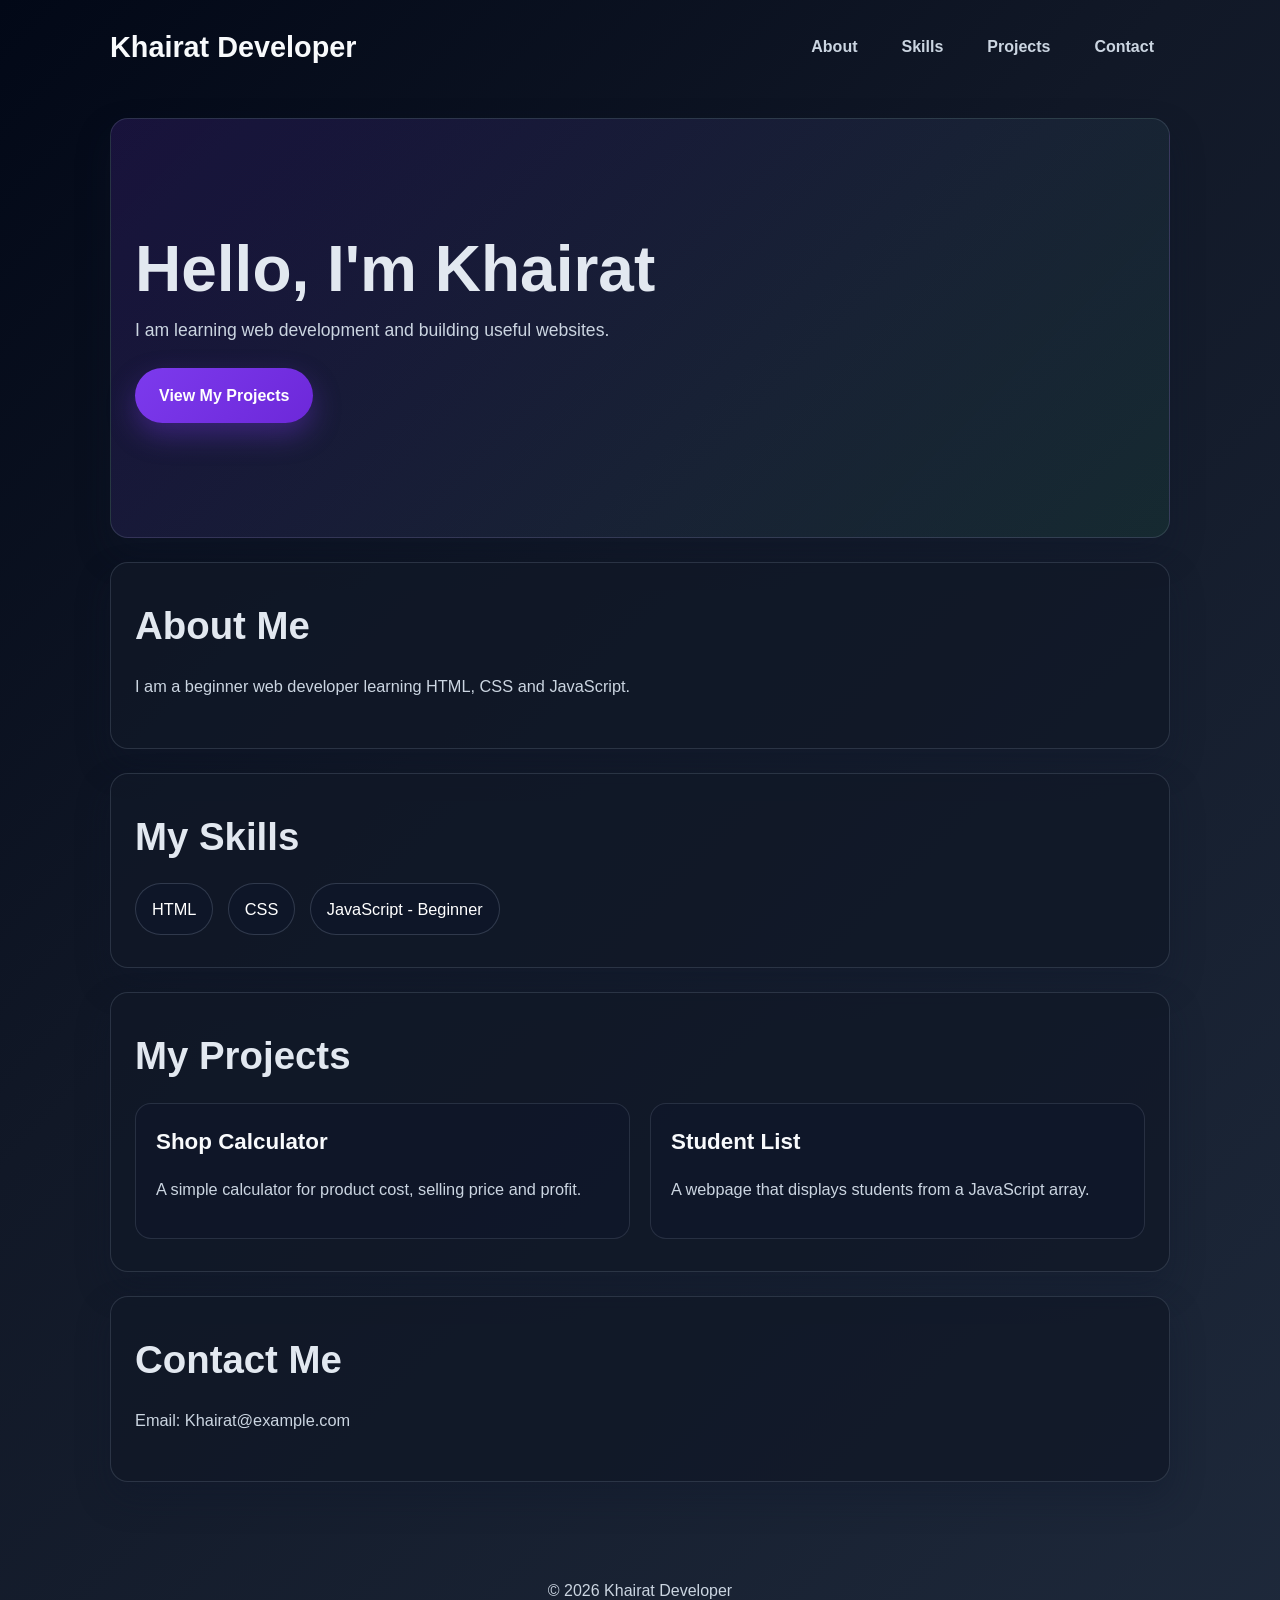
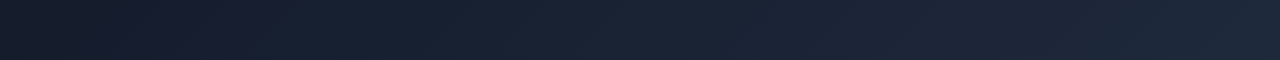
<file: index.html>
<!DOCTYPE html>
<html lang="en">
<head>
    <meta charset="UTF-8">
    <meta name="viewport" content="width=device-width, initial-scale=1.0">
    <title>Khairat Portfolio</title>
    <link rel="stylesheet" href="style.css">
</head>
<body>
    <header>
        <h1>Khairat Developer</h1>

        <nav>
            <a href="#about">About</a>
            <a href="#skills">Skills</a>
            <a href="#projects">Projects</a>
            <a href="#contact">Contact</a>
        </nav>
    </header>

    <main>
        <section class="hero">
            <div class="hero-copy">
                <h2>Hello, I'm Khairat</h2>
                <p>I am learning web development and building useful websites.</p>
                <a class="button" href="#projects">View My Projects</a>
            </div>
        </section>

        <section id="about">
            <h2>About Me</h2>
            <p>I am a beginner web developer learning HTML, CSS and JavaScript.</p>
        </section>

        <section id="skills">
            <h2>My Skills</h2>
            <ul>
                <li>HTML</li>
                <li>CSS</li>
                <li>JavaScript - Beginner</li>
            </ul>
        </section>

        <section id="projects">
            <h2>My Projects</h2>
            <div class="project-grid">
                <div class="project-card">
                    <h3>Shop Calculator</h3>
                    <p>A simple calculator for product cost, selling price and profit.</p>
                </div>
                <div class="project-card">
                    <h3>Student List</h3>
                    <p>A webpage that displays students from a JavaScript array.</p>
                </div>
            </div>
        </section>

        <section id="contact">
            <h2>Contact Me</h2>
            <p>Email: Khairat@example.com</p>
        </section>
    </main>

    <footer>
        <p>&copy; 2026 Khairat Developer</p>
    </footer>
</body>
</html>
</file>
<file: style.css>
:root {
    --bg: #0f172a;
    --bg-soft: #111827;
    --card: rgba(17, 24, 39, 0.8);
    --card-border: rgba(148, 163, 184, 0.2);
    --text: #e2e8f0;
    --muted: #cbd5e1;
    --primary: #7c3aed;
    --primary-strong: #6d28d9;
    --accent: #22c55e;
    --accent-soft: #bbf7d0;
    --shadow: rgba(15, 23, 42, 0.35);
}

* {
    box-sizing: border-box;
}

html {
    scroll-behavior: smooth;
}

body {
    margin: 0;
    font-family: "Segoe UI", Tahoma, Geneva, Verdana, sans-serif;
    line-height: 1.6;
    background: linear-gradient(135deg, #020817 0%, #111827 40%, #1e293b 100%);
    color: var(--text);
}

a {
    color: inherit;
    text-decoration: none;
}

header,
main,
footer {
    max-width: 1100px;
    margin: 0 auto;
    padding-left: 1.25rem;
    padding-right: 1.25rem;
}

header {
    display: flex;
    justify-content: space-between;
    align-items: center;
    padding-top: 1.5rem;
    padding-bottom: 1.5rem;
}

header h1 {
    margin: 0;
    font-size: 1.8rem;
    color: #f8fafc;
}

nav {
    display: flex;
    flex-wrap: wrap;
    gap: 0.75rem;
}

nav a {
    padding: 0.65rem 1rem;
    border-radius: 999px;
    font-weight: 600;
    color: var(--muted);
    transition: all 0.2s ease;
}

nav a:hover {
    background: rgba(124, 58, 237, 0.18);
    color: #fff;
}

main {
    padding-bottom: 3rem;
}

section {
    margin-top: 1.5rem;
    background: var(--card);
    border: 1px solid var(--card-border);
    border-radius: 18px;
    box-shadow: 0 16px 32px var(--shadow);
    padding: 2rem 1.5rem;
}

.hero {
    display: flex;
    align-items: center;
    min-height: 420px;
    background: linear-gradient(135deg, rgba(124, 58, 237, 0.16), rgba(34, 197, 94, 0.08));
}

.hero-copy {
    max-width: 620px;
}

.hero h2 {
    margin: 0 0 0.75rem;
    font-size: clamp(2.5rem, 5vw, 4.5rem);
    line-height: 1.1;
}

.hero p {
    margin: 0 0 1.5rem;
    font-size: 1.1rem;
    color: var(--muted);
}

.button {
    display: inline-block;
    padding: 0.9rem 1.5rem;
    border-radius: 999px;
    background: linear-gradient(135deg, var(--primary) 0%, var(--primary-strong) 100%);
    color: #fff;
    font-weight: 700;
    transition: transform 0.2s ease, box-shadow 0.2s ease;
    box-shadow: 0 12px 28px rgba(124, 58, 237, 0.35);
}

.button:hover {
    transform: translateY(-2px);
}

section h2 {
    margin-top: 0;
    margin-bottom: 1rem;
    font-size: clamp(1.8rem, 3vw, 2.4rem);
}

section p,
section li {
    color: var(--muted);
    font-size: 1.02rem;
}

#skills ul {
    display: flex;
    flex-wrap: wrap;
    gap: 0.9rem;
    padding: 0;
    margin: 1rem 0 0;
    list-style: none;
}

#skills li {
    padding: 0.75rem 1rem;
    background: rgba(15, 23, 42, 0.9);
    border: 1px solid rgba(148, 163, 184, 0.25);
    border-radius: 999px;
    color: #fff;
}

.project-grid {
    display: grid;
    grid-template-columns: repeat(auto-fit, minmax(220px, 1fr));
    gap: 1.25rem;
    margin-top: 1rem;
}

.project-card {
    padding: 1.25rem;
    border-radius: 16px;
    background: rgba(15, 23, 42, 0.8);
    border: 1px solid rgba(148, 163, 184, 0.18);
    transition: transform 0.2s ease, border-color 0.2s ease;
}

.project-card:hover {
    transform: translateY(-3px);
    border-color: rgba(124, 58, 237, 0.7);
}

.project-card h3 {
    margin-top: 0;
    margin-bottom: 0.5rem;
    font-size: 1.4rem;
    color: #f8fafc;
}

footer {
    padding-top: 2rem;
    padding-bottom: 2.5rem;
    text-align: center;
    color: var(--muted);
}

@media (max-width: 700px) {
    header {
        flex-direction: column;
        gap: 1rem;
    }

    nav {
        justify-content: center;
    }

    .hero {
        min-height: auto;
        padding-top: 3rem;
        padding-bottom: 3rem;
    }
}
</file>
